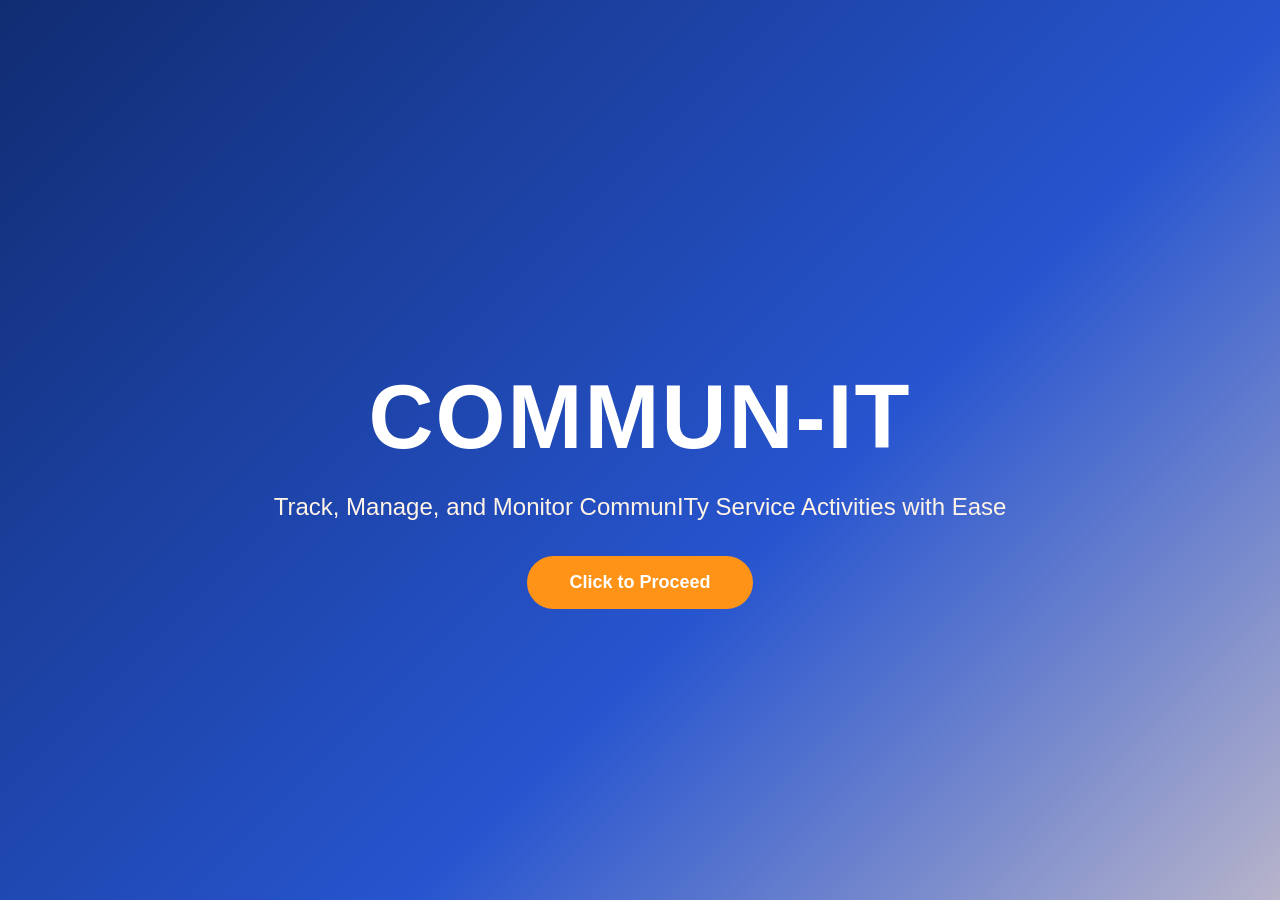
<file: index.html>
<!DOCTYPE html>
<html>
<head>
    <link rel="stylesheet" href="/Months/style.css">
</head>
<body>

<section id="homepage">
    <div class="hero-content">
        <h1>COMMUN-IT</h1>
        <p>Track, Manage, and Monitor CommunITy Service Activities with Ease</p>
        <a href="content.html" class="enter-btn" id="proceed-btn">
            Click to Proceed
        </a>
    </div>
</section>

</body>
</html>
</file>
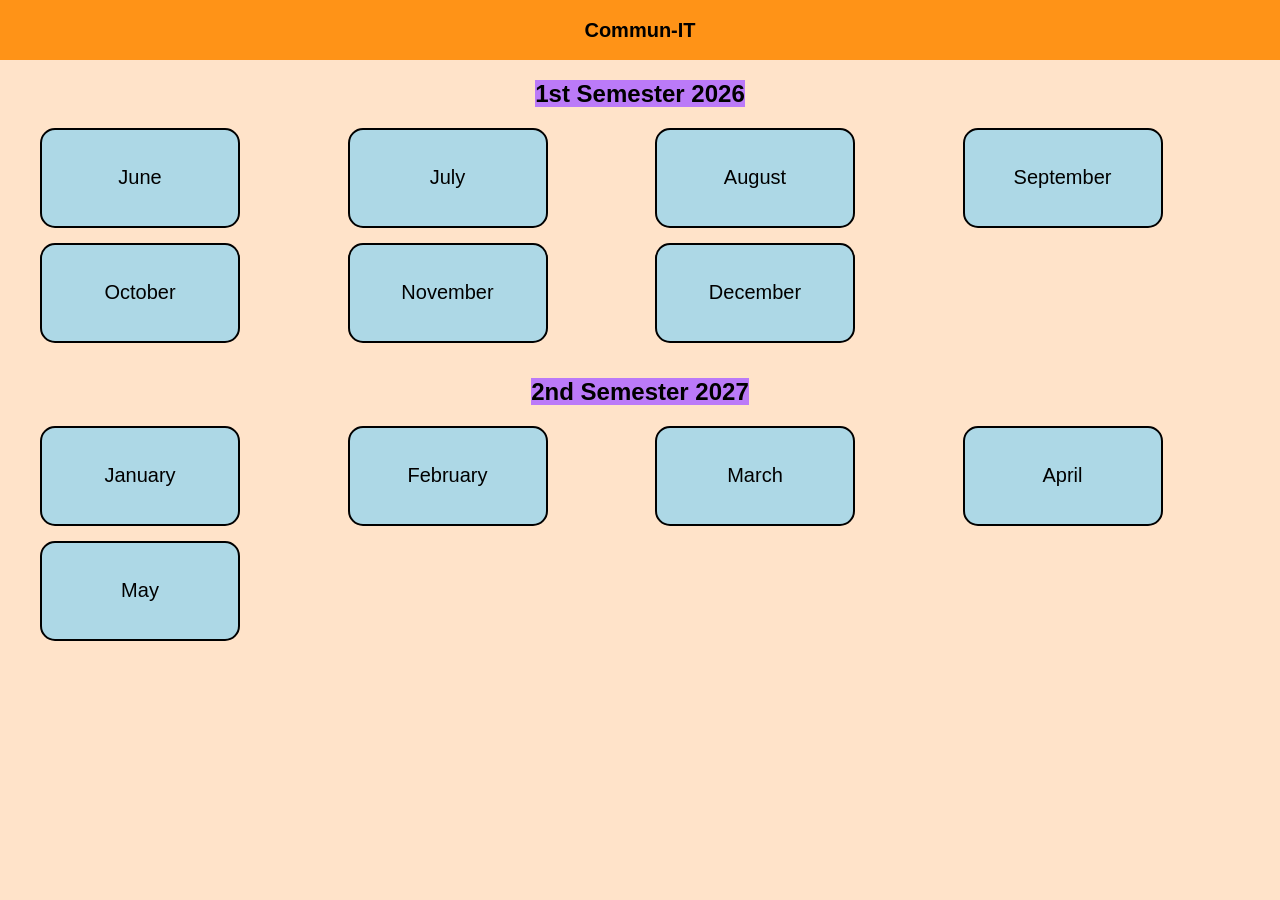
<file: content.html>
<!DOCTYPE html>
<html>
<head>
    <link rel="stylesheet" href="/Months/style.css">
    <script src="/Months/calendar.js" defer></script>
</head>
<body>

<div class="title">
    <h1>Commun-IT</h1>
</div>
<h2 style="text-align: center;">
    <span style="background: rgb(187, 122, 248)">
        1st Semester 2026
    </span>
</h2>
<ul class="months_this">
    <li class="rectangle"><nav><a href="/Months/June.html">June</a></nav></li>
    <li class="rectangle"><nav><a href="/Months/July.html">July</a></nav></li>
    <li class="rectangle"><nav><a href="/Months/August.html">August</a></nav></li>
    <li class="rectangle"><nav><a href="/Months/September.html">September</a></nav></li>
    <li class="rectangle"><nav><a href="/Months/October.html">October</a></nav></li>
    <li class="rectangle"><nav><a href="/Months/November.html">November</a></nav></li>
    <li class="rectangle"><nav><a href="/Months/December.html">December</a></nav></li>
</ul>
<h2 style="text-align: center;">
    <span style="background: rgb(187, 122, 248)">
        2nd Semester 2027
    </span>
</h2>
<ul class="months_next">
    <li class="rectangle"><nav><a href="/Months/January.html">January</a></nav></li>
    <li class="rectangle"><nav><a href="/Months/February.html">February</a></nav></li>
    <li class="rectangle"><nav><a href="/Months/March.html">March</a></nav></li>
    <li class="rectangle"><nav><a href="/Months/April.html">April</a></nav></li>
    <li class="rectangle"><nav><a href="/Months/May.html">May</a></nav></li>
</ul>

</body>
</html>
</file>
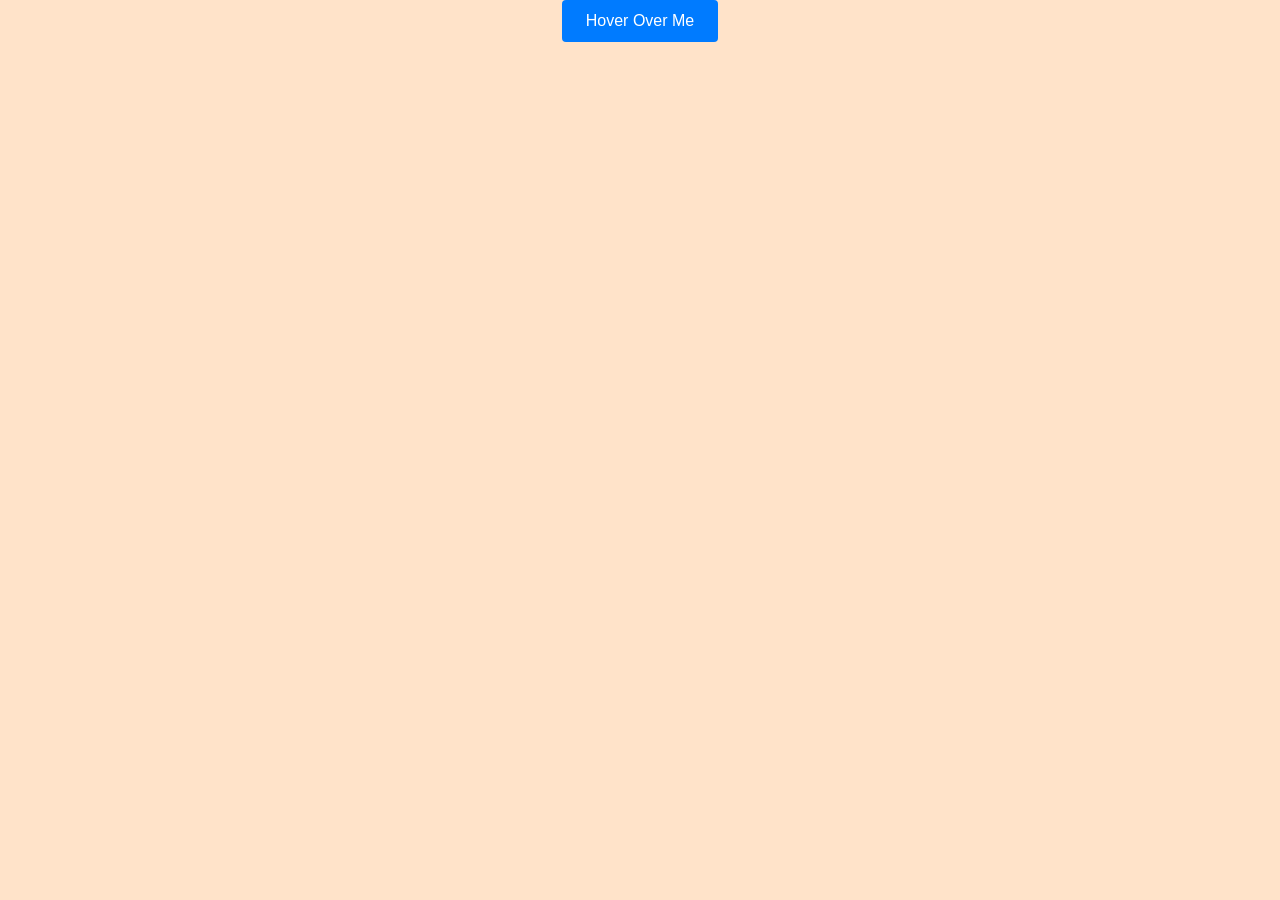
<file: Months/test.html>
<!DOCTYPE html>
<html lang="en">
<head>
    <link rel="stylesheet" href="style.css">
    <meta charset="UTF-8">
    <meta name="viewport" content="width=device-width, initial-scale=1.0">
    <title>Hover Effect Example</title>
    <style>
        /* 1. Define the default appearance */
        .hover-btn {
            background-color: #007BFF;
            color: white;
            padding: 12px 24px;
            font-size: 16px;
            border: none;
            border-radius: 4px;
            cursor: pointer;
            
            /* 2. Add a transition for smooth movement (highly recommended) */
            transition: background-color 0.3s ease, transform 0.2s ease;
        }

        /* 3. Define the style changes inside the :hover block */
        .hover-btn:hover {
            background-color: #0056b3; /* Darkens the button background */
            transform: scale(1.05);     /* Scales the button up slightly */
        }
    </style>
</head>
<body>
    <div class="button">
    <button class="hover-btn";>Hover Over Me</button>
    </div>

</body>
</html>
</file>
<file: Months/style.css>
ul {list-style-type: none;}
body {font-family: Verdana, sans-serif;}
a {text-decoration: none;}

.title h1{
  font-size: 20px;
}

.title h2{
  font-size: 16px;
}

/* Title Header*/
.title {
  display: flex;
  justify-content: center;
  align-items: center;
  padding: 5px 5px;
  height: 50px;
  background: #ff9317;
  text-align: center;
}

.title a {
  text-decoration: none;
  font-size: 20px;
  color: white;
}

/* Month header */
.month {
  box-sizing: border-box;
  padding: 70px 25px;
  width: 100%;
  background: #1abc9c;
  text-align: center;
}

/* Month list */
.month ul {
  margin: 0;
  padding: 0;
}

.month ul li {
  color: white;
  font-size: 20px;
  text-transform: uppercase;
  letter-spacing: 3px;
}


/* Previous button inside month header */
.month .prev a{
  display: block;
  float: left;
  background-color: #007BFF;
  color: white;
  padding: 11px 22px;
  font-size: 12px;
  border: none;
  border-radius: 4px;
  cursor: pointer;
  /* Transition for smooth movement*/
  transition: background-color 0.3s ease, transform 0.2s ease;
}

/* Prev button hover effect */
.prev a:hover {
            background-color: #0056b3; /* Darkens the button background */
            transform: scale(1.05);     /* Scales the button up slightly */
        }

/* Next button */
.month .next a{
  float: right;
  background-color: #007BFF;
  color: white;
  padding: 11px 22px;
  font-size: 12px;
  border: none;
  border-radius: 4px;
  cursor: pointer;
  /* Transition for smooth movement*/
  transition: background-color 0.3s ease, transform 0.2s ease;
}

/* Next button hover effect */
.next a:hover {
            background-color: #0056b3; /* Darkens the button background */
            transform: scale(1.05);     /* Scales the button up slightly */
        }

/* Weekdays (Sun-Sat) */
.weekdays {
  margin: 0;
  padding: 10px 0;
  background-color:#ddd;
}

/* Aligns labels (Sun-Sat) correctly*/
.weekdays li {
  display: inline-block;
  width: 13.6%;
  color: #666;
  text-align: center;
}

/* Days (1-31) */
.days {
  padding: 10px 0;
  background: #eee;
  margin: 0;
}

/*clickable area to access button on days and how it looks*/
.days button {
  width: 100%;
  padding: 8px 0;
  border: 0;
  border-radius: 4px;
  background: transparent;
  text-align: center;
  font-size: 12px;
  color: #777;
  cursor: pointer;
}

/*color of highlight when hovered*/
.days button:hover,
.days button:focus {
  background: #fafafa;
  outline: 2px solid #06a147;
}

/*makes sure that day positions are correct*/
.days > .day-cell {
  position: relative;
  width: 100%;
}

/*makes info pop up during hover*/
.days .tooltip {
  position: absolute;
  bottom: calc(100% + 8px);
  left: 50%;
  z-index: 1;
  padding: 8px 12px;
  border-radius: 4px;
  background: #333;
  color: white;
  white-space: nowrap;
  transform: translateX(-50%);
  visibility: hidden;
  opacity: 0;
  transition: opacity 0.2s ease;
}

/*makes button highlight when hovering or focus*/
.days > .day-cell:hover .tooltip,
.days > .day-cell:focus-within .tooltip {
  visibility: visible;
  opacity: 1;
}

/*makes sure that days and the weekdays are alligned in their respective columns*/
.weekdays,
.days {
  display: grid;
  grid-template-columns: repeat(7, minmax(0, 1fr));
  list-style: none;
  padding: 10px;
  place-items: center;
  text-align: center;
}

/*empty spaces so that dates are aligned to their correct days*/
.days .empty {
  visibility: hidden;
  margin: 0;
  padding: 0;
}

/* Highlight the "current" day */
.days button.active {
  padding: 5px;
  background: #1abc9c;
  color: white !important
}

/* button container */
.button {
display: flex;
  justify-content: center;
  align-items: center;     
}

/*Info at the bottom of the page*/
.selected-date-info {
  margin: 20px 10px;
  padding: 12px;
  border-radius: 4px;
  background: #eee;
  color: #333;
  text-align: center;
}

/*BACKGROUND COLOR OF THE PAGE*/
:root{--bg:#ffe3c9;color-scheme:light}
html,body {
  height:100%;
  margin:0;
  background:var(--bg)
}

/*BUTTONS*/
.months_this {
  display: grid;
  grid-template-columns: repeat(4, minmax(0, 1fr));
  grid-template-rows: repeat(3, auto);
  gap: 15px;
  padding-right: 25px;
}
.rectangle {
  width: 200px;
  height: 50px;
  background-color: lightblue;
  border: 2px solid black;
  border-radius: 15px;
  display: flex;
  position: relative;
  box-sizing: border-box;
  min-height: 100px;
  padding: 10px;
  margin: 0;
  background-color: lightblue;
  border: 2px solid black;
  border-radius: 15px;
  justify-content: center;
  align-items: center;
  text-align: center;
  font-size: 20px;
}
.months_this .rectangle > nav {
  display: flex;
  position: absolute;
  inset: -2px;
}
.months_this .rectangle > nav > a {
  display: flex;
  flex: 1;
  align-items: center;
  justify-content: center;
  text-decoration: none;
  color: inherit;
}

.months_next {
  display: grid;
  grid-template-columns: repeat(4, minmax(0, 1fr));
  grid-template-rows: repeat(3, auto);
  gap: 15px;
  padding-right: 25px;
}
.months_next .rectangle > nav {
  display: flex;
  position: absolute;
  inset: -2px;
}
.months_next .rectangle > nav > a {
  display: flex;
  flex: 1;
  align-items: center;
  justify-content: center;
  text-decoration: none;
  color: inherit;
}
#homepage{
  height:100vh;
  display:flex;
  flex-direction:column;
  justify-content:center;
  align-items:center;
  text-align:center;
  background: linear-gradient(
    135deg,
    #102c72 0%,
    #2755cf 60%,
    #ffe3c9 120%
  );
  color:white;
}

.hero-content h1{
  font-size:90px;
  font-weight:800;
  letter-spacing:2px;
  margin-bottom:15px;
}

.hero-content p{
  font-size:24px;
  color:#fff4e6;
  margin-bottom:35px;
}

/* enter button */
.enter-btn{
  display:inline-block;
  padding:16px 42px;
  background:#ff9317;
  color:white;
  font-size:18px;
  font-weight:bold;
  border-radius:999px;
  text-decoration:none;
  transition:all .3s ease;
}

/* effects for the enter button */
.enter-btn:hover{
  background:#ff7a00;
  transform:translateY(-3px);
  box-shadow:0 1
  body;
    opacity: 1;
    transition: opacity 0.5s ease;
}

/* for the fade out transition */
body{
    opacity: 1;
    transition: opacity 0.5s ease;
}
body.fade-out{
    opacity: 0;
}

/* for the fade in transition */
@keyframes fadeIn{
    from{
        opacity:0;
    }
    to{
        opacity:1;
    }
}
</file>
